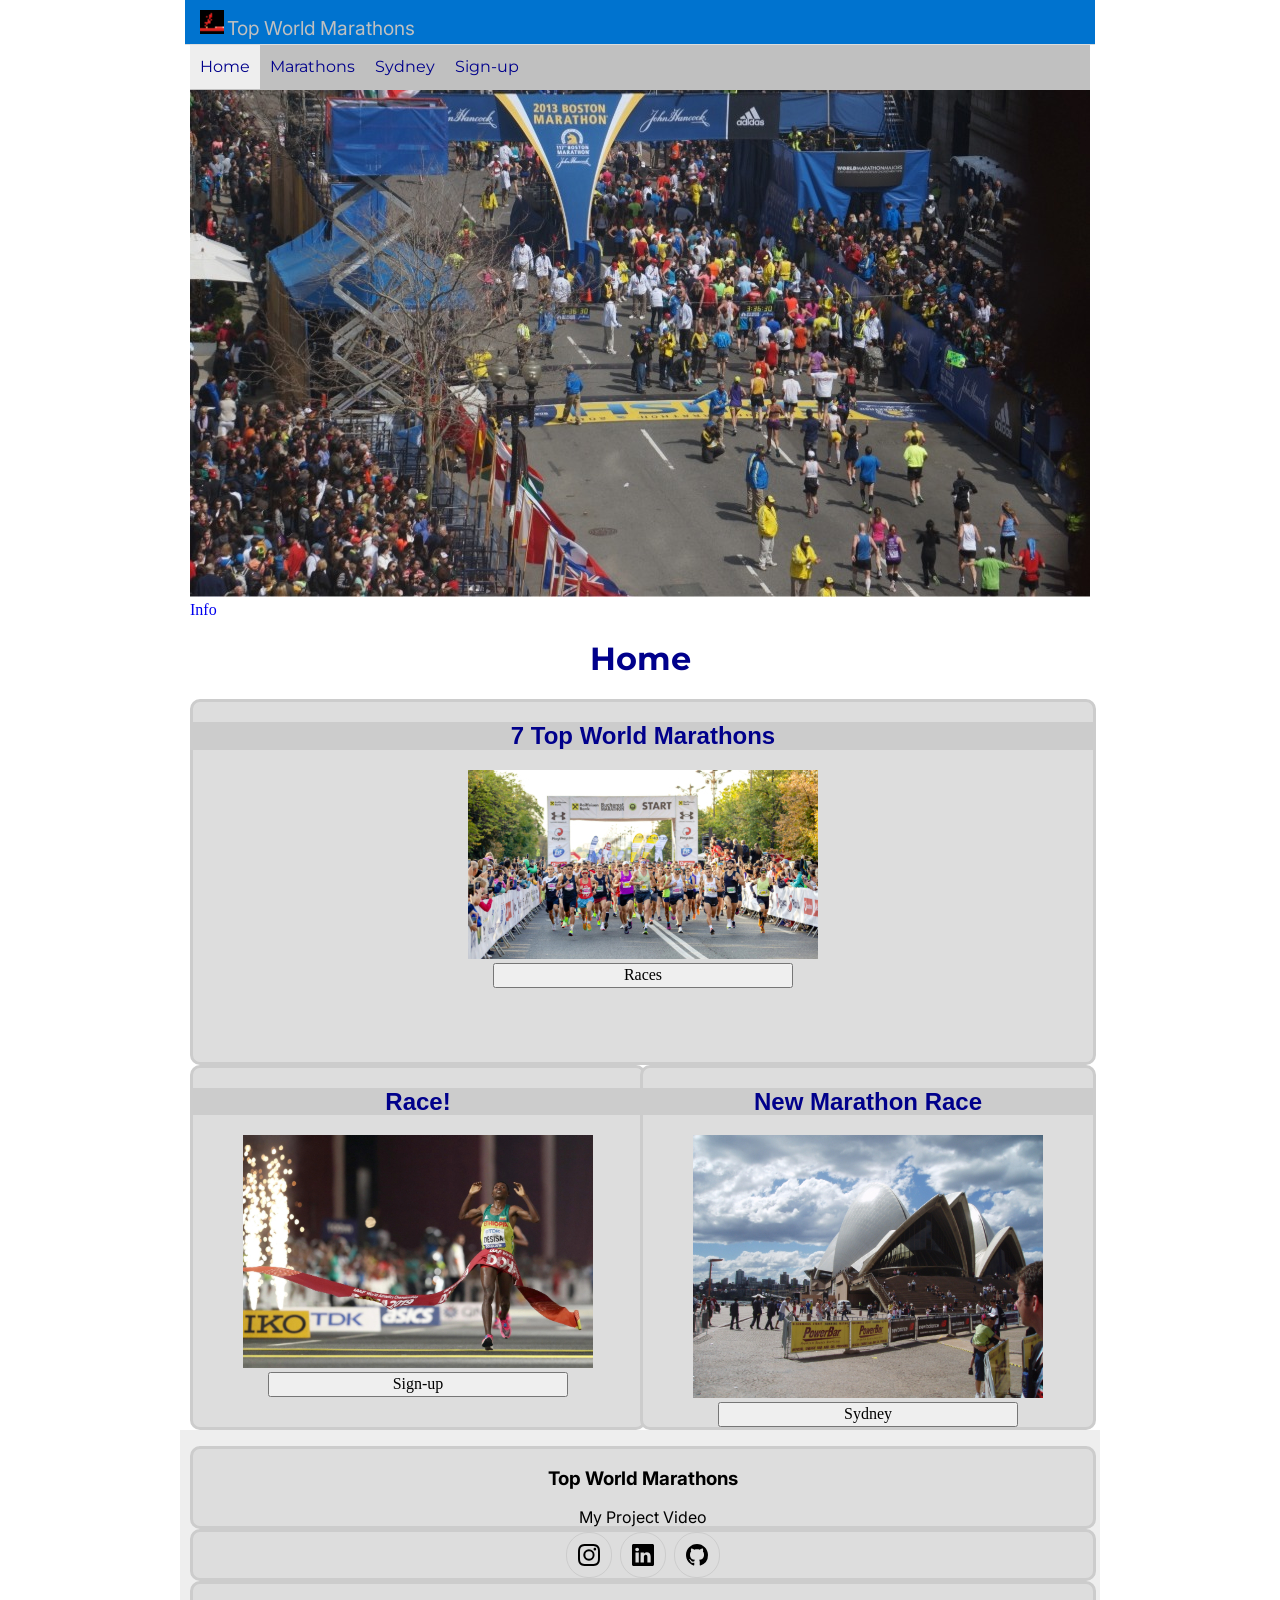
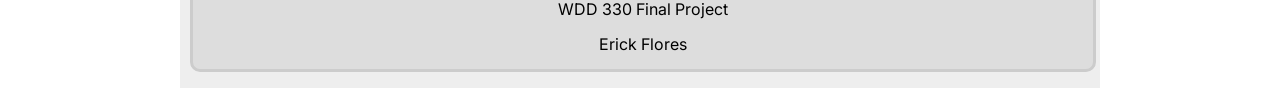
<file: index.html>
<!DOCTYPE html>
<html lang="en">
<head>
    <meta charset="UTF-8">
    <meta name="viewport" content="width=device-width, initial-scale=1.0">
    <title>Top World Marathons</title>
    <meta name="description" content="World Top Marathons WDD330">
    <meta name="author" content="Erick Flores WDD330">
    <meta property="og:title" content="World Top Marathons">
    <meta property="og:description" content="Top Marathons for runners">
    <meta property="og:image" content="https://www..github.io/wdd330/images/hero900">
    <meta property="og:url" content="https://ef10res.github.io/wdd330/index.html">
    <link rel="preconnect" href="https://fonts.googleapis.com">
    <link rel="preconnect" href="https://fonts.gstatic.com" crossorigin>
    <link
        href="https://fonts.googleapis.com/css2?family=Inter:ital,opsz,wght@0,14..32,100..900;1,14..32,100..900&family=Montserrat:ital,wght@0,100..900;1,100..900&display=swap"
        rel="stylesheet">
    <link rel="icon" href="./images/favicon-runner.ico">
    <link rel="stylesheet" href="./styles/normalize.css">
    <link rel="stylesheet" href="./styles/small.css">
    <link rel="stylesheet" href="./styles/medium.css">
    <link rel="stylesheet" href="./styles/large.css">
    <script type="module" src="scripts/main.js" defer></script>
    <script src="scripts/navigation.js" defer></script>
</head>
<body>
    <header id="main-header">
    </header>
    <nav id="nav-bar" class="navigation">
        <ul>
            <li class="current"><a href="#">Home</a></li>
            <li><a href="./races.html">Marathons</a></li>
            <li><a href="./sydney.html">Sydney</a></li>
            <li><a href="./join.html">Sign-up</a></li>
        </ul>
    </nav>
    <main>
        <picture>
            <source media="(width < 800px)" srcset="./images/hero700.jpg">
            <source media="(width < 491px)" srcset="./images/hero350.jpg">
            <source media="(width >= 801px)" srcset="./images/hero900.jpg">
            <img src="./images/hero900.jpg" alt="Hero marthon picture" loading="lazy">
        </picture>
        <a href="join.html">Info</a>
        <h1>Home</h1>
        <section id="home-grid">
            <div id="races-main">
                <h2>7 Top World Marathons</h2>
                <img src="./images/main1.jpg" alt="marathon picture" loading="lazy">
                <a href="./races.html"><button class="page">Races</button></a>
            </div>
            <div id="join">
                <h2>Race!</h2>
                <img src="./images/main2.jpg" alt="crossing the finish line picture" loading="lazy">
                <a href="./join.html"><button class="page">Sign-up</button></a>
            </div>
            <div id="sydney">
                <h2>New Marathon Race</h2>
                <img src="./images/main3.jpg" alt="Sydney marthon picture" loading="lazy">
                <a href="./sydney.html"><button class="page">Sydney</button></a>
            </div>
        </section>
    </main>
    <footer id="main-footer">

    </footer>
    <script src="scripts/main.js"></script>
</body>
</html>
</file>
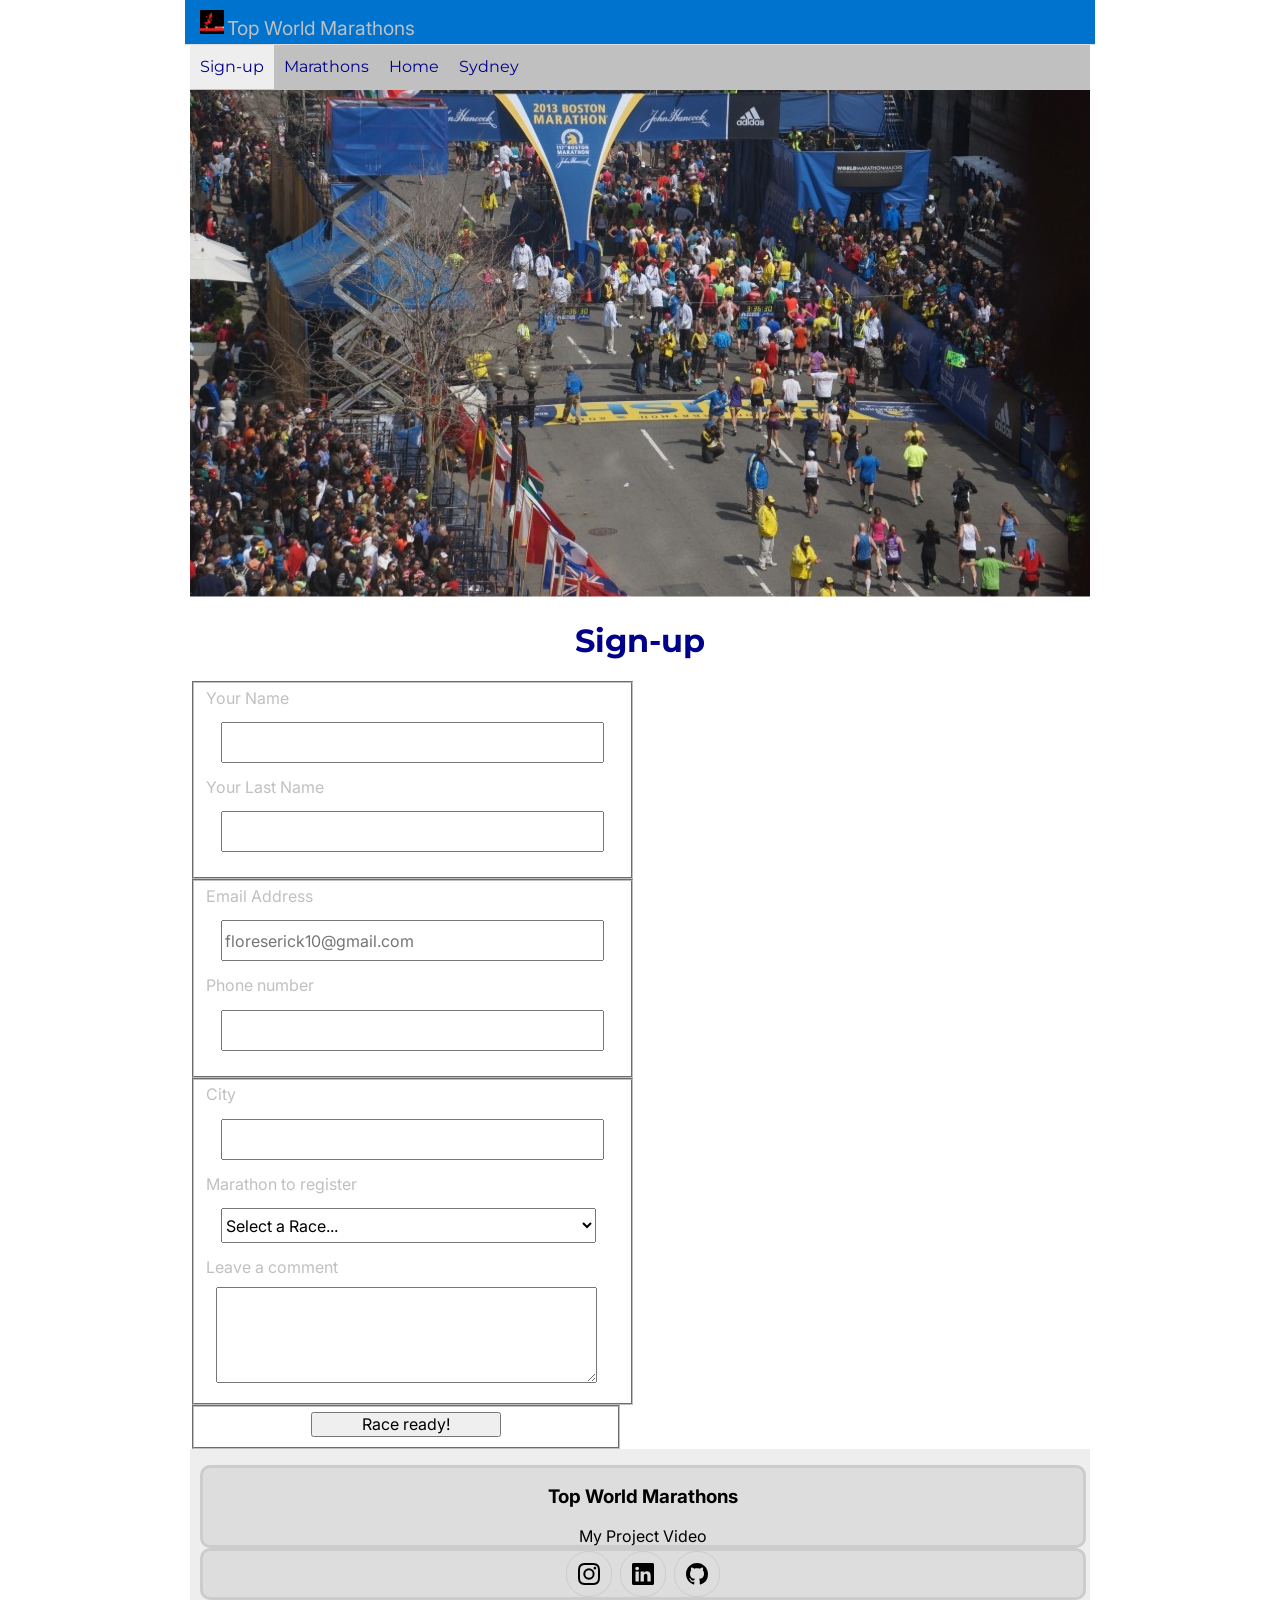
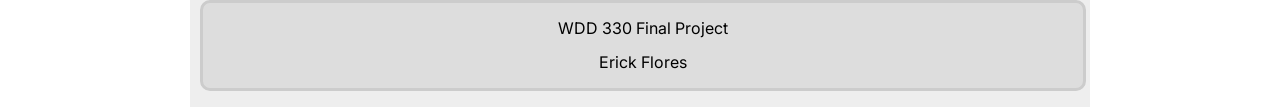
<file: join.html>
<!DOCTYPE html>
<html lang="en">

<head>
    <meta charset="UTF-8">
    <meta name="viewport" content="width=device-width, initial-scale=1.0">
    <title>Top World Marathons</title>
    <meta name="description" content="World Top Marathons WDD330">
    <meta name="author" content="Erick Flores WDD330">
    <meta property="og:title" content="World Top Marathons">
    <meta property="og:description" content="Top Marathons for runners">
    <meta property="og:image" content="https://www..github.io/wdd330/images/hero900">
    <meta property="og:url" content="https://ef10res.github.io/wdd330/index.html">
    <link rel="preconnect" href="https://fonts.googleapis.com">
    <link rel="preconnect" href="https://fonts.gstatic.com" crossorigin>
    <link
        href="https://fonts.googleapis.com/css2?family=Inter:ital,opsz,wght@0,14..32,100..900;1,14..32,100..900&family=Montserrat:ital,wght@0,100..900;1,100..900&display=swap"
        rel="stylesheet">
    <link rel="icon" href="./images/favicon-runner.ico">
    <link rel="stylesheet" href="./styles/normalize.css">
    <link rel="stylesheet" href="./styles/small.css">
    <link rel="stylesheet" href="./styles/medium.css">
    <link rel="stylesheet" href="./styles/large.css">
    <script type="module" src="scripts/main.js" defer></script>
    <script src="scripts/form.js" defer></script>
        <script src="scripts/navigation.js" defer></script>
</head>

<body>
    <header id="main-header">
    </header>
    <nav id="nav-bar" class="navigation">
        <ul>
            <li class="current"><a href="#">Sign-up</a></li>
            <li><a href="./races.html">Marathons</a></li>
            <li><a href="./index.html">Home</a></li>
            <li><a href="./sydney.html">Sydney</a></li>
        </ul>
    </nav>
    <main>
        <picture>
            <source media="(width < 800px)" srcset="./images/hero700.jpg">
            <source media="(width < 491px)" srcset="./images/hero350.jpg">
            <source media="(width >= 801px)" srcset="./images/hero900.jpg">
            <img src="./images/hero900.jpg" alt="Hero marthon picture" loading="lazy">
        </picture>
        <main class="join">
            <h1>Sign-up</h1>
            <section class="form">
                <form method="get" action="thanks.html">
                    <fieldset>
                        <label class="name">Your Name
                            <input type="text" id="name" name="name" title="Enter your given name" autocomplete="given-name"
                                required>
                        </label>
                        <label class="last">Your Last Name
                            <input type="text" id="last" name="last" title="Enter your last name" autocomplete="family-name"
                                required>
                        </label>
                    </fieldset>
                    <fieldset>
                        <label class="eMail">Email Address
                            <input type="email" name="eMail" title="Enter your email" autocomplete="email"
                                placeholder="floreserick10@gmail.com" required>
                        </label>
                        <label class="phone">Phone number
                            <input type="tel" name="phone" title="Enter your phone number" autocomplete="tel" required>
                        </label>
                    </fieldset>
                    <fieldset>
                        <label class="city">City
                            <input type="text" name="city" title="city" required>
                        </label>
                        <label>Marathon to register
                            <select id="raceSel" name="raceSel" required>
                                <option value="" disabled selected>Select a Race...</option>
                            </select>
                        </label>
                        <label>Leave a comment
                            <textarea title="Enter reason of interest" name="comment"></textarea>
                        </label>
                    </fieldset>
                    <fieldset>
                        <button class="submit" type="submit">Race ready!</button>
                    </fieldset>
                </form>
            </section>
    </main>
    <footer id="main-footer">

    </footer>
</body>

</html>
</file>
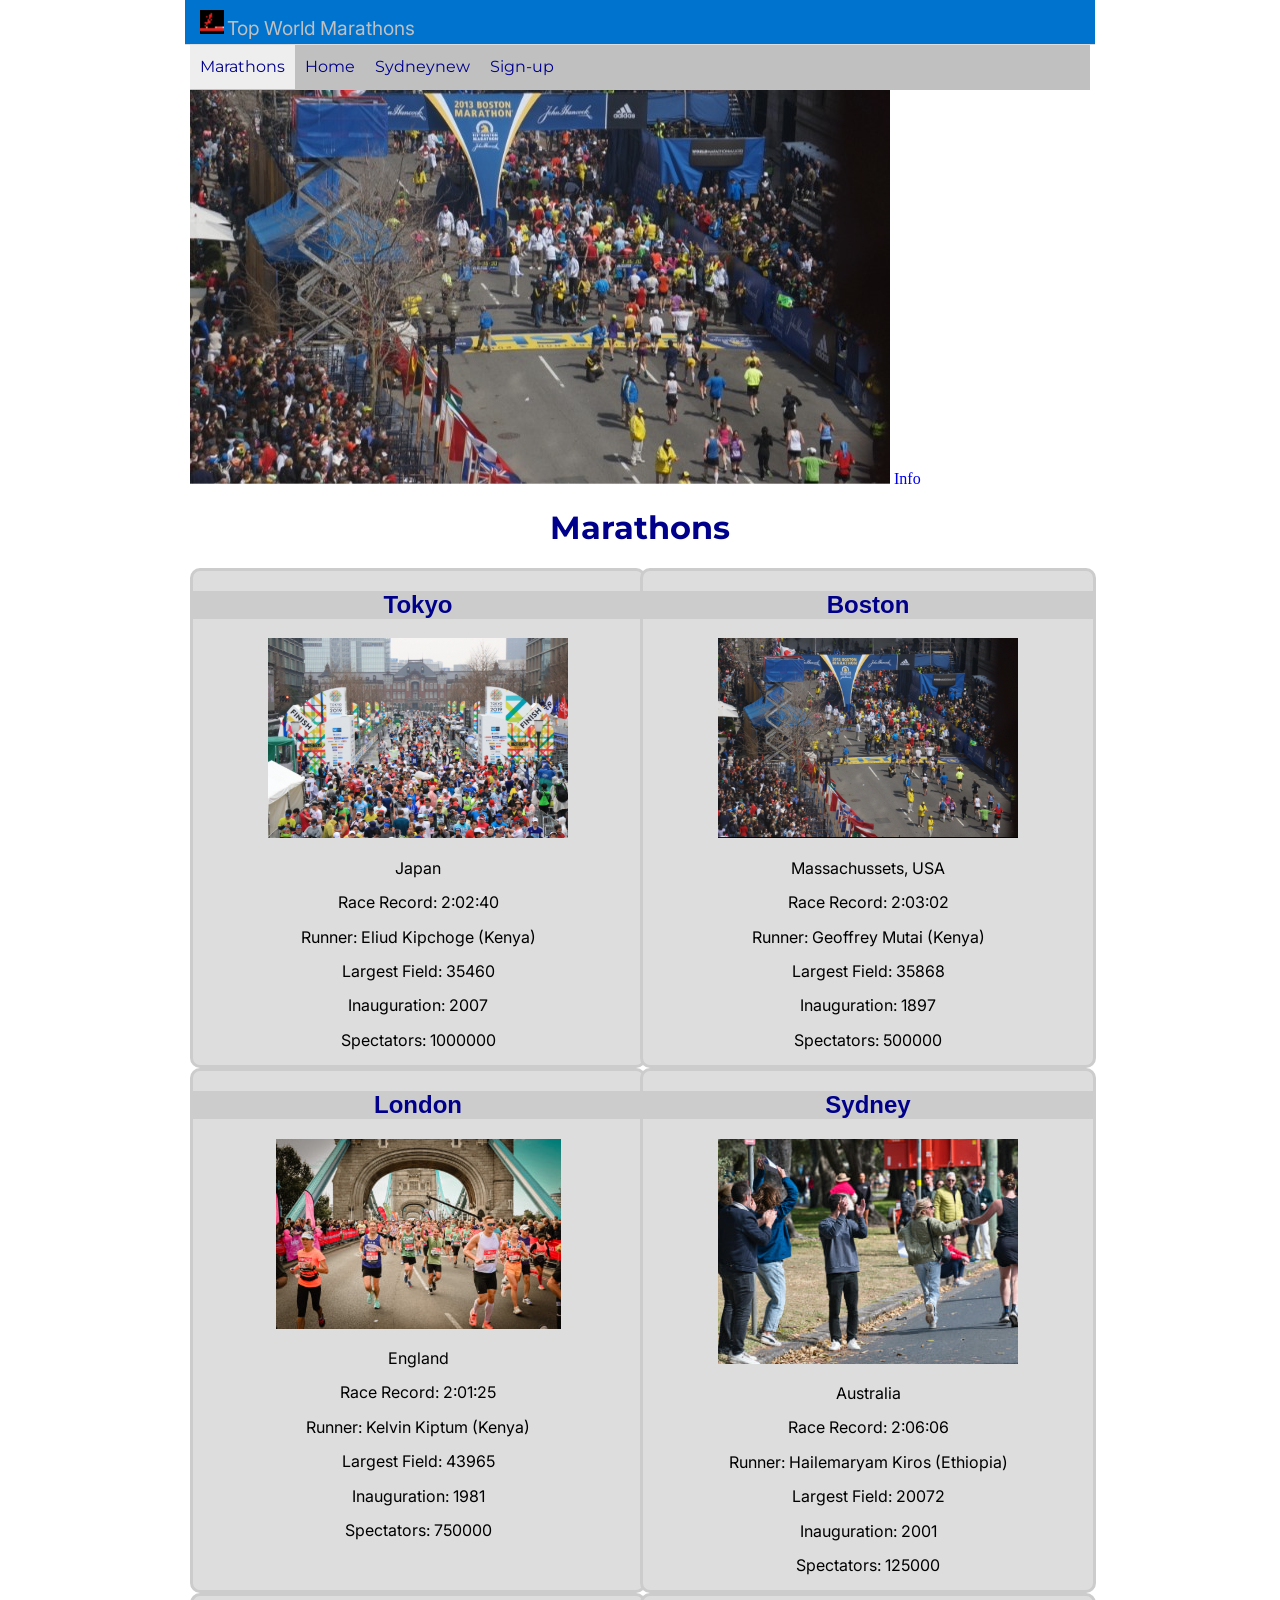
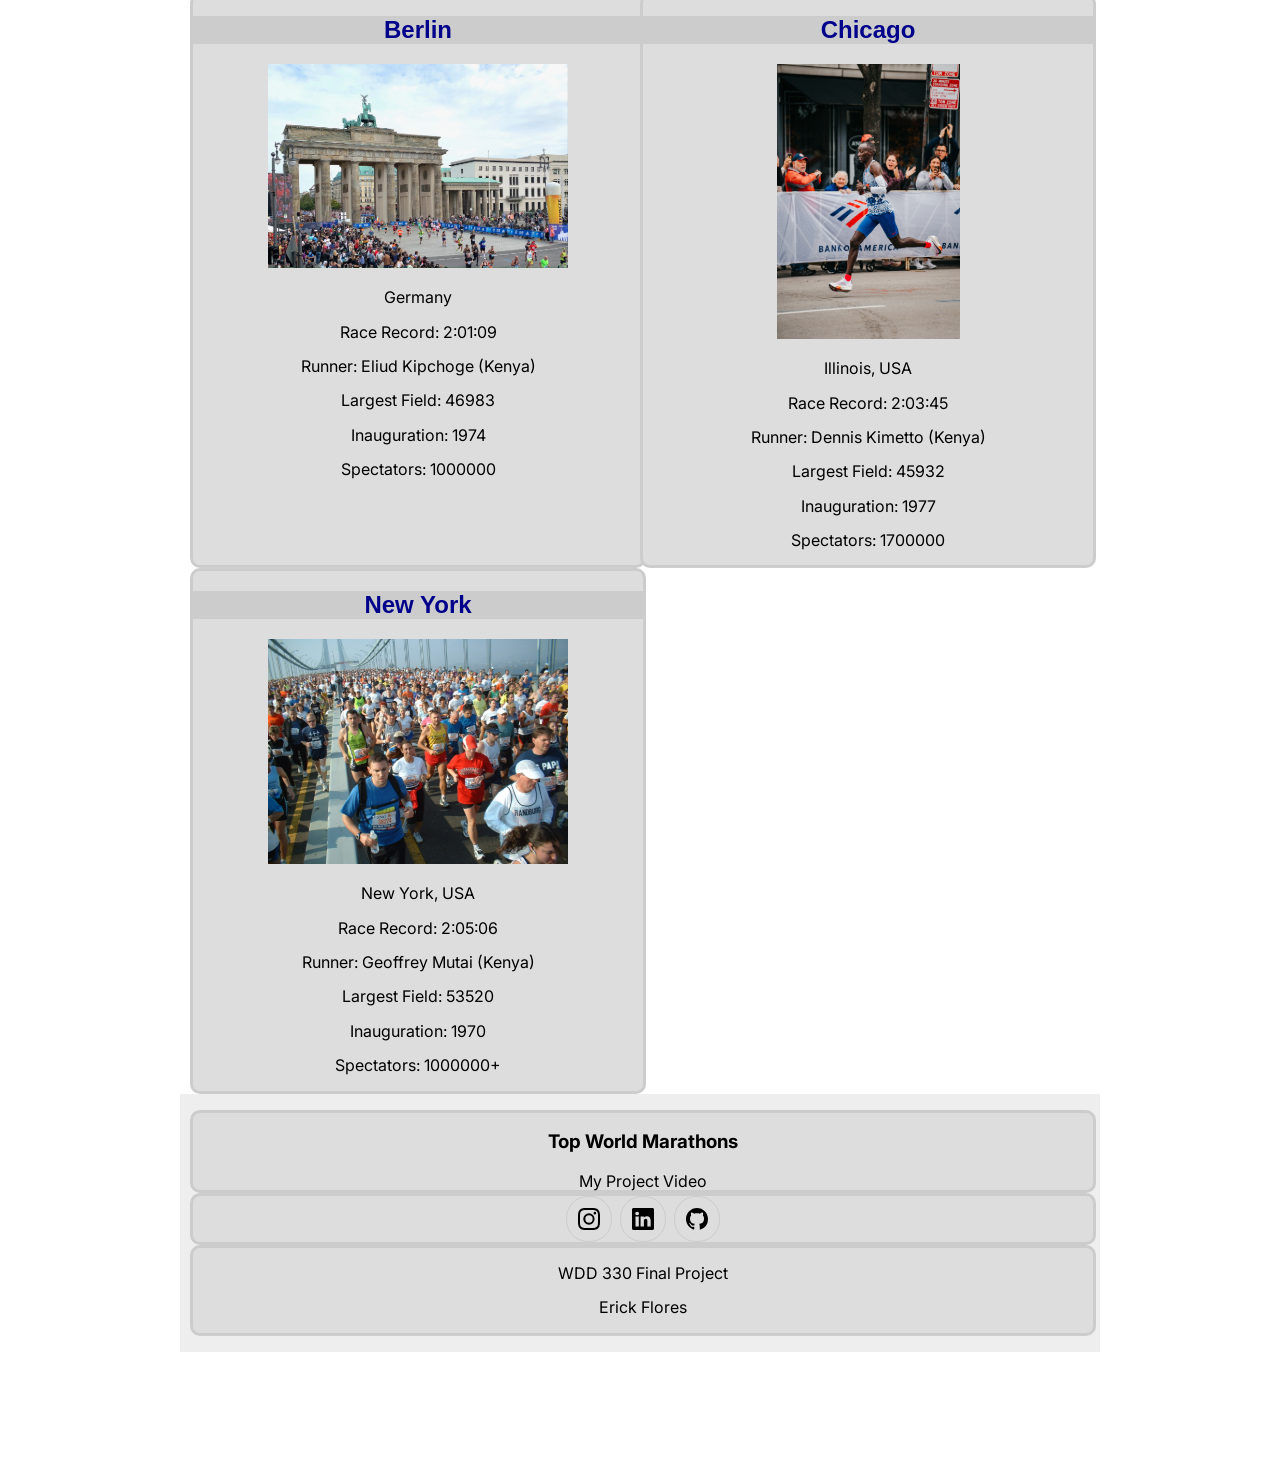
<file: races.html>
<!DOCTYPE html>
<html lang="en">

<head>
    <meta charset="UTF-8">
    <meta name="viewport" content="width=device-width, initial-scale=1.0">
    <title>Top World Marathons</title>
    <meta name="description" content="World Top Marathons WDD330">
    <meta name="author" content="Erick Flores WDD330">
    <meta property="og:title" content="World Top Marathons">
    <meta property="og:description" content="Top Marathons for runners">
    <meta property="og:image" content="https://www..github.io/wdd330/images/hero900">
    <meta property="og:url" content="https://ef10res.github.io/wdd330/index.html">
    <link rel="preconnect" href="https://fonts.googleapis.com">
    <link rel="preconnect" href="https://fonts.gstatic.com" crossorigin>
    <link
        href="https://fonts.googleapis.com/css2?family=Inter:ital,opsz,wght@0,14..32,100..900;1,14..32,100..900&family=Montserrat:ital,wght@0,100..900;1,100..900&display=swap"
        rel="stylesheet">
    <link rel="icon" href="./images/favicon-runner.ico">
    <link rel="stylesheet" href="./styles/normalize.css">
    <link rel="stylesheet" href="./styles/small.css">
    <link rel="stylesheet" href="./styles/medium.css">
    <link rel="stylesheet" href="./styles/large.css">
    <script type="module" src="scripts/main.js" defer></script>
    <script src="scripts/races.js" defer></script>
    <script src="scripts/navigation.js" defer></script>
</head>

<body>
    <header id="main-header">
    </header>
    <nav id="nav-bar" class="navigation">
        <ul>
            <li class="current"><a href="#">Marathons</a></li>
            <li><a href="./index.html">Home</a></li>
            <li><a href="./sydney.html">Sydney<span>new</span></a></li>
            <li><a href="./join.html">Sign-up</a></li>
        </ul>
    </nav>
    <main>
        <picture>
            <source media="(width < 800px)" srcset="./images/hero700.jpg">
            <source media="(width < 491px)" srcset="./images/hero350.jpg">
            <source media="(width >= 801px)" srcset="./images/hero900.jpg">
            <img src="./images/hero900.jpg
            " alt="Hero marthon races picture" loading="lazy">
        </picture>
        <a href="join.html">Info</a>
        <h1>Marathons</h1>
        <section id="races-list">
        
        </section>
    </main>
    <footer id="main-footer">

    </footer>
</body>

</html>
</file>
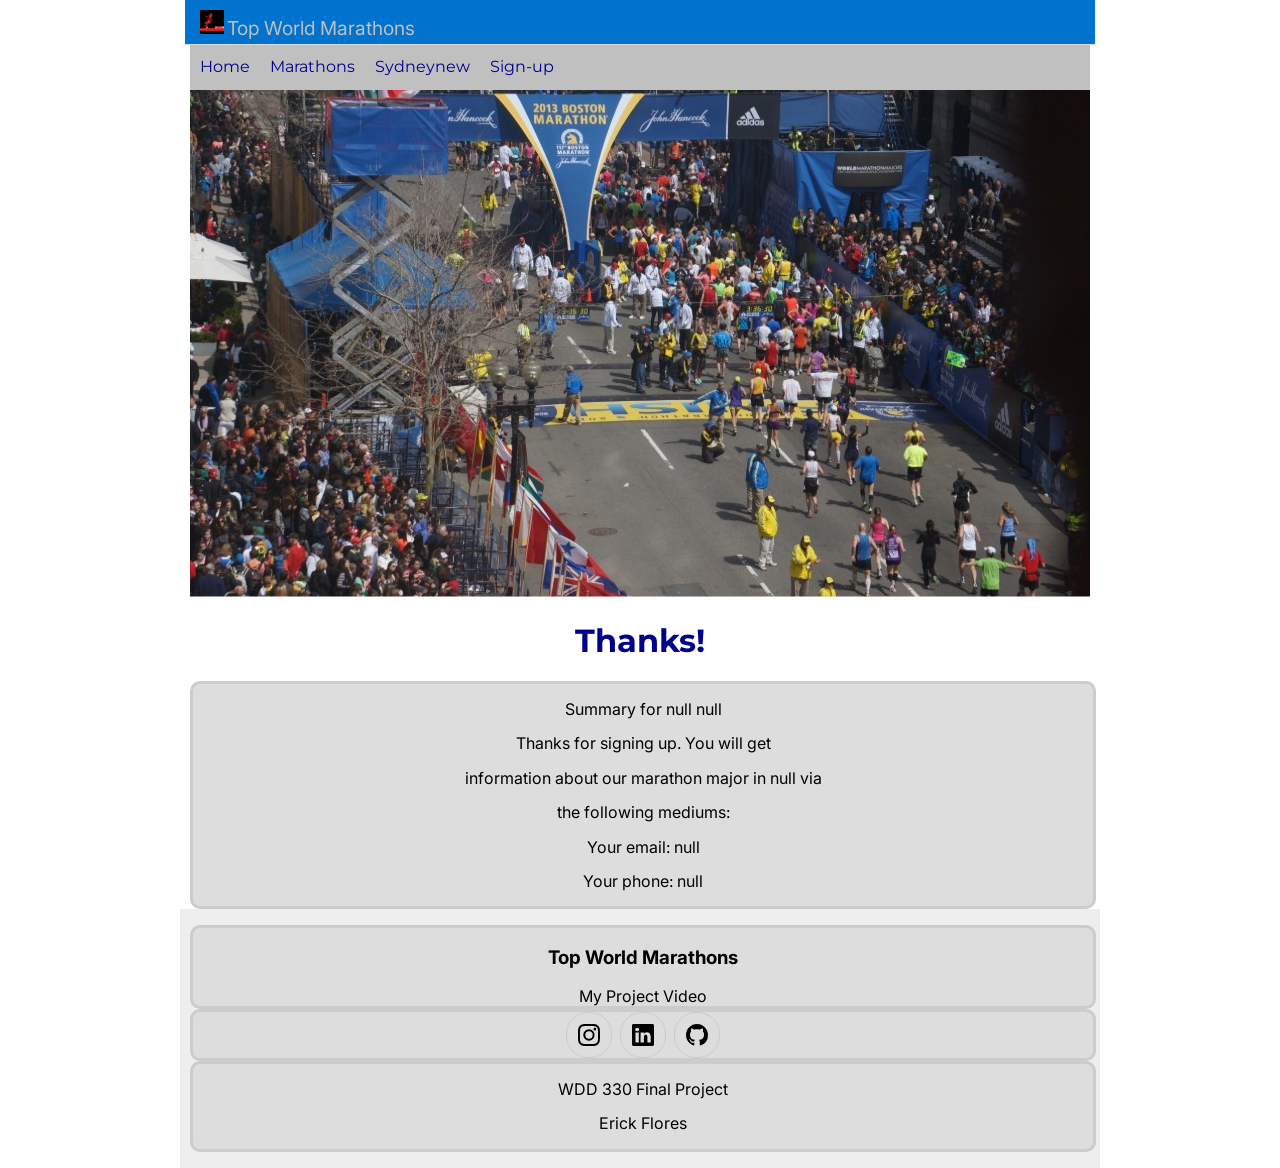
<file: thanks.html>
<!DOCTYPE html>
<html lang="en">

<head>
    <meta charset="UTF-8">
    <meta name="viewport" content="width=device-width, initial-scale=1.0">
    <title>Top World Marathons</title>
    <meta name="description" content="World Top Marathons WDD330">
    <meta name="author" content="Erick Flores WDD330">
    <meta property="og:title" content="World Top Marathons">
    <meta property="og:description" content="Top Marathons for runners">
    <meta property="og:image" content="https://www..github.io/wdd330/images/hero900">
    <meta property="og:url" content="https://ef10res.github.io/wdd330/index.html">
    <link rel="preconnect" href="https://fonts.googleapis.com">
    <link rel="preconnect" href="https://fonts.gstatic.com" crossorigin>
    <link
        href="https://fonts.googleapis.com/css2?family=Inter:ital,opsz,wght@0,14..32,100..900;1,14..32,100..900&family=Montserrat:ital,wght@0,100..900;1,100..900&display=swap"
        rel="stylesheet">
    <link rel="icon" href="./images/favicon-runner.ico">
    <link rel="stylesheet" href="./styles/normalize.css">
    <link rel="stylesheet" href="./styles/small.css">
    <link rel="stylesheet" href="./styles/medium.css">
    <link rel="stylesheet" href="./styles/large.css">
    <script type="module" src="scripts/main.js" defer></script>
    <script src="scripts/navigation.js" defer></script>
    <script src="scripts/thanks.js" defer></script>
</head>

<body>
    <header id="main-header">
    </header>
    <nav id="nav-bar" class="navigation">
        <ul>
            <li><a href="./index.html">Home</a></li>
            <li><a href="./races.html">Marathons</a></li>
            <li><a href="./sydney.html">Sydney<span>new</span></a></li>
            <li><a href="./join.html">Sign-up</a></li>
        </ul>
    </nav>
    <main>
        <picture>
            <source media="(width < 800px)" srcset="./images/hero700.jpg">
            <source media="(width < 491px)" srcset="./images/hero350.jpg">
            <source media="(width >= 801px)" srcset="./images/hero900.jpg">
            <img src="./images/hero900.jpg" alt="Hero marthon picture" loading="lazy">
        </picture>
        <h1>Thanks!</h1>
        <div id="results"></div>
    </main>
    <footer id="main-footer">

    </footer>
    <script src="scripts/main.js"></script>
</body>

</html>
</file>
<file: styles/small.css>
.hamburger {
    background: none;
    border: none;
    color: silver;
    cursor: pointer;
}

.hamburger::before {
    content: "\2630";
    font-size: 2rem;
}

.hamburger.show::before {
    content: "\00D7";
    font-size: 2rem;
}

.navigation.show {
    display: block;
}

.navigation ul {
    list-style-type: none;
    margin: 0;
    padding: 0;
}

.navigation a {
    display: block;
    padding: .8rem 10px;
    color: darkblue;
    text-decoration: none;
    border-bottom: solid 1px silver;
}

.navigation li.current {
    background-color: #eee;
}

.navigation li a:hover {
    background-color: white;
}
</file>
<file: styles/medium.css>
@media only screen and (min-width: 591px) {

    header,
    main,
    nav,
    footer {
        max-width: 900px;
        margin: 0 auto;
    }

    header {
        grid-template-columns: 24px auto;
    }

    .hamburger {
        display: none;
    }

    .navigation {
        display: block;
    }

    .navigation ul {
        display: flex;
    }

    #home-grid {
        display: grid;
        grid-template-columns: 1fr 1fr;
        grid-template-rows: 1fr 1fr;
    }

    #races-main {
        grid-column: 1/3;
        grid-row: 1/2;
    }

    #join {
        grid-column: 1/2;
        grid-row: 2/3;
    }

    #sydney {
        grid-column: 2/3;
        grid-row: 2/3;
    }

    #races-list {
        display: grid;
        grid-template-columns: repeat(2, 1fr);
    } 

}
</file>
<file: styles/large.css>
#hero {
    display: block;
    margin-left: auto;
    margin-right: auto;
    max-width: 100%;
}

header {
    background-color: #0073CF;
    font-family: 'Inter', sans-serif;
    display: grid;
    grid-template-columns: 24px auto 44px;
    padding: 5px 0 5px 10px;
    align-items: end;
    border-bottom: solid 1px #ddd;
    column-gap: 8px;
}

nav {
    background-color: silver;
    font-family: 'Montserrat', sans-serif;
}

h1,
h2 {
    color: darkblue;
    font-family: 'Montserrat', sans-serif;
    text-align: center;
}

p {
    color: black;
    font-family: 'Inter', sans-serif;
}

footer {
    font-family: 'Inter', sans-serif;
}

footer>div>a {
    color: black;
}

footer>div>p,
footer>div>span {
    color: black;
}

header img {
    display: block;
    width: 100%;
    height: auto;
    padding: 5px;

}

header span {
    font-size: 1.2rem;
    color: silver;
}

footer {
    background-color: #eee;
    padding: 1rem 10px;
    text-align: center;
}

.social {
    display: flex;
    justify-content: center;
    column-gap: 8px;
}

.social a {
    display: flex;
    justify-content: center;
    align-items: center;
    width: 44px;
    height: 44px;
    border: #ccc solid 1px;
    border-radius: 22px;
}

.social img {
    width: 22px;
    height: 22px;
}

.social a:hover {
    background-color: silver;
}

h2 {
    background-color: #ccc;
    color: darkblue;
    font-family: 'Roboto', sans-serif;
    text-align: center;
}

button {
    display: block;
    align-items: center;
    width: 100%;
}

div {
    text-align: center;
    justify-content: center;
    align-items: center;
    border: solid #ccc;
    border-radius: 10px;
    background-color: #ddd;
    width: 100%;
}

.card:hover {
    animation: zoom-pulse 2s ease-in-out infinite;
}

#races-list>div:hover {
    animation: zoomIn 2s ease-out forwards;
}

h3 {
    font-family: 'Inter', sans-serif;
    text-align: center;
}

#town {
    color: black;
    font-size: larger;
}

.form {
    font-family: 'Inter', sans-serif;
    color: silver;
    height: auto;
}

fieldset {
    width: 400px;
}

input[type="text"],
input[type="date"],
input[type="tel"],
input[type="email"],
select {
    display: block;
    margin: 15px 15px;
    width: 375px;
    height: 35px;
}

textarea {
    display: block;
    width: 375px;
    height: 90px;
    margin: 10px 10px;
}

.submit {
    width: 190px;
    margin: auto;
    animation: pulse 1.5s infinite ease-in-out;
}

.submit:hover {
    animation: shake 0.5s ease-in-out;
}

#flag {
    width: 100px;
    margin: auto;
    background-color: #0073CF;
    color: white;
    border-radius: 20%;
}

#dialogBox {
    width: 400px;
    color: #0073CF;
}

#dialogBox>div {
    background-color: white;
}

#dialogBox::backdrop {
    background-color: #0073CF;
}

#map {
    height: 400px;
    width: 100%;
}

#info {
    display: block;
    margin: 0 auto;
    width: 300px;
    align-items: center;
    background-color: darkblue;
    color: white;
    font-size: 20px;
    animation: pulse 1.5s infinite ease-in-out;
}

#info:hover {
    background: linear-gradient(45deg, #0073CF, silver, #fffb00, #48ff00);
    background-size: 400%;
    color: black;
    animation: glowing 20s linear infinite;
}

.page {
    display: block;
    margin: 0 auto;
    width: 300px;
    animation: slide-in-left 1s ease-out forwards;
}

.page:hover {
    animation: pulse 1.5s infinite ease-in-out;
}

a {
    text-decoration: none;
}

@keyframes pulse {
    0% {
        transform: scale(1);
    }

    50% {
        transform: scale(1.25);
    }

    100% {
        transform: scale(1);
    }
}

@keyframes glowing {
    0% {
        background-position: 0 0;
    }

    50% {
        background-position: 400% 0;
    }

    100% {
        background-position: 0 0;
    }
}
@keyframes shake {
    0% {
        transform: translateX(0);
    }

    25% {
        transform: translateX(-5px);
    }

    50% {
        transform: translateX(5px);
    }

    75% {
        transform: translateX(-5px);
    }

    100% {
        transform: translateX(0);
    }
}

@keyframes slide-in-left {
    from {
        transform: translateX(-100%);
    }

    to {
        transform: translateX(0);
    }
}

@keyframes zoomIn {
    0% {
        transform: scale(1);
        /* Starting size */
    }

    100% {
        transform: scale(1.5);
        /* Final zoomed size */
    }
}
</file>
